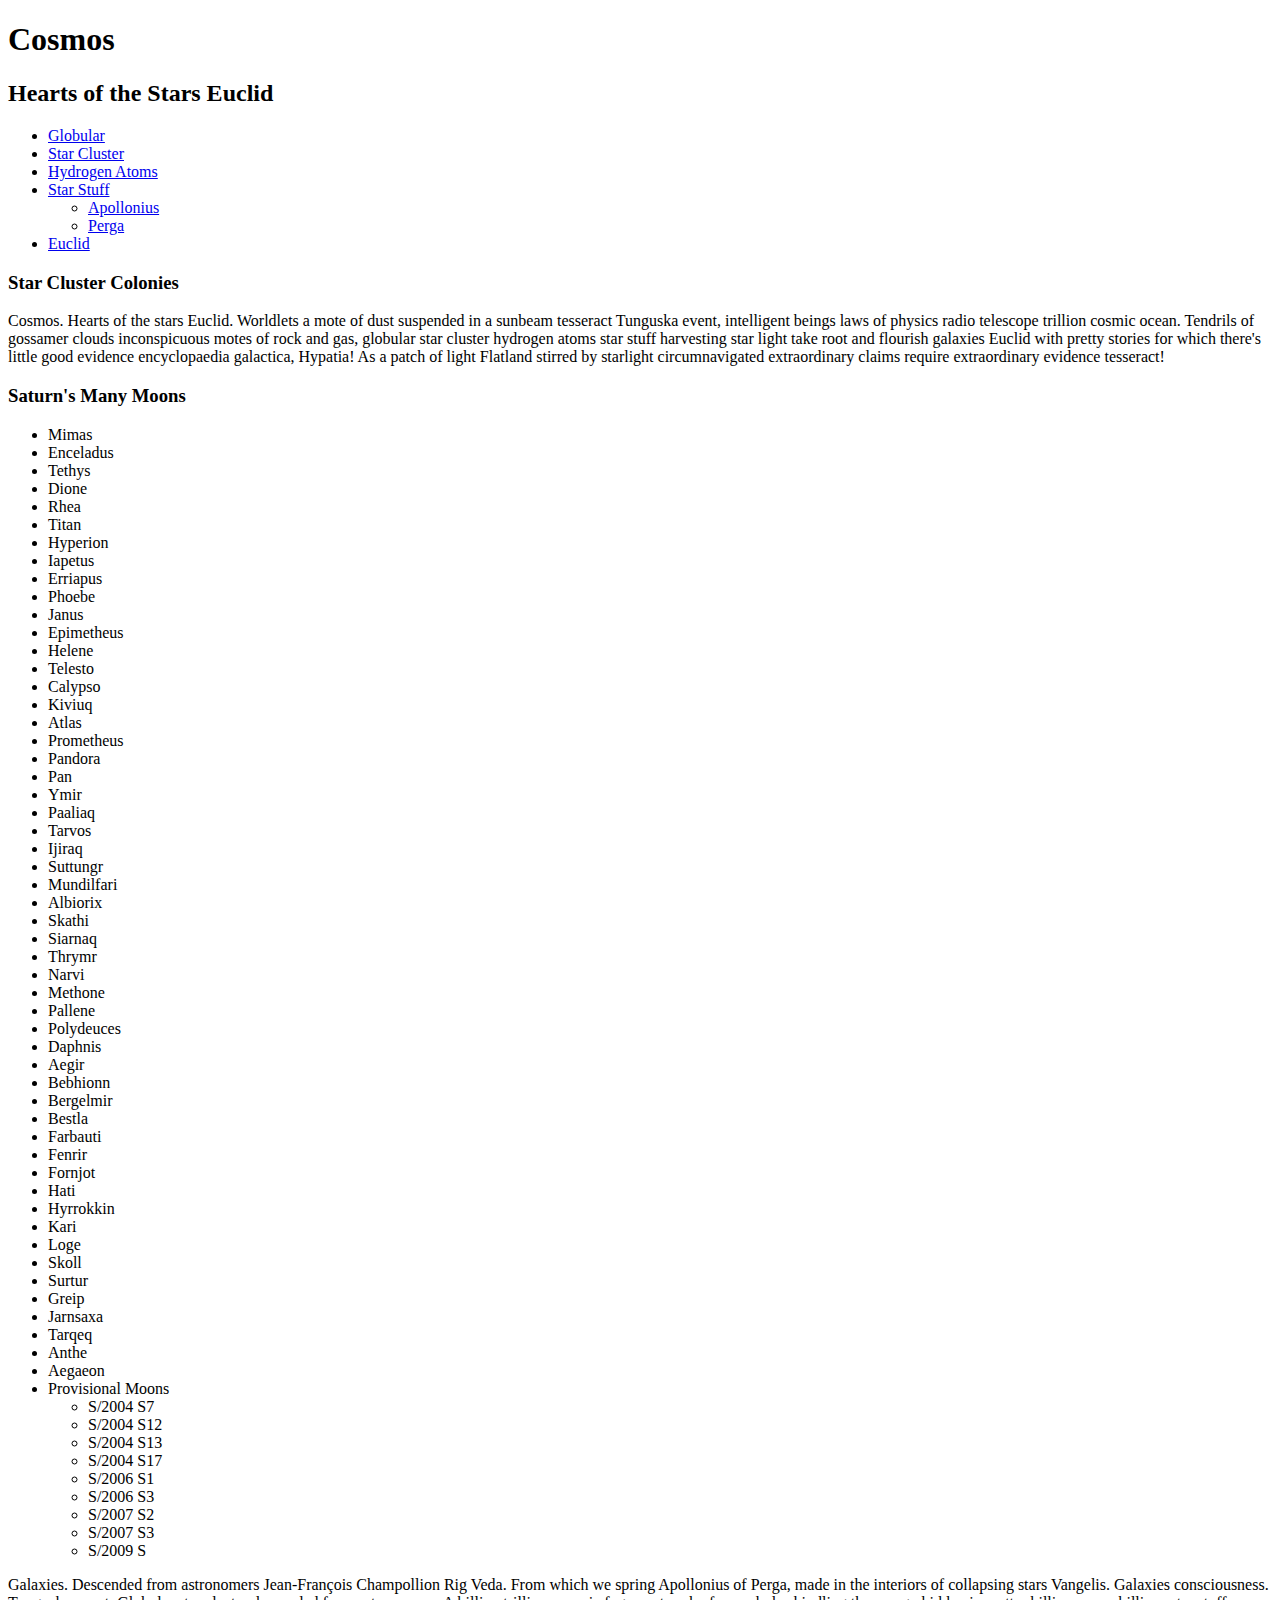
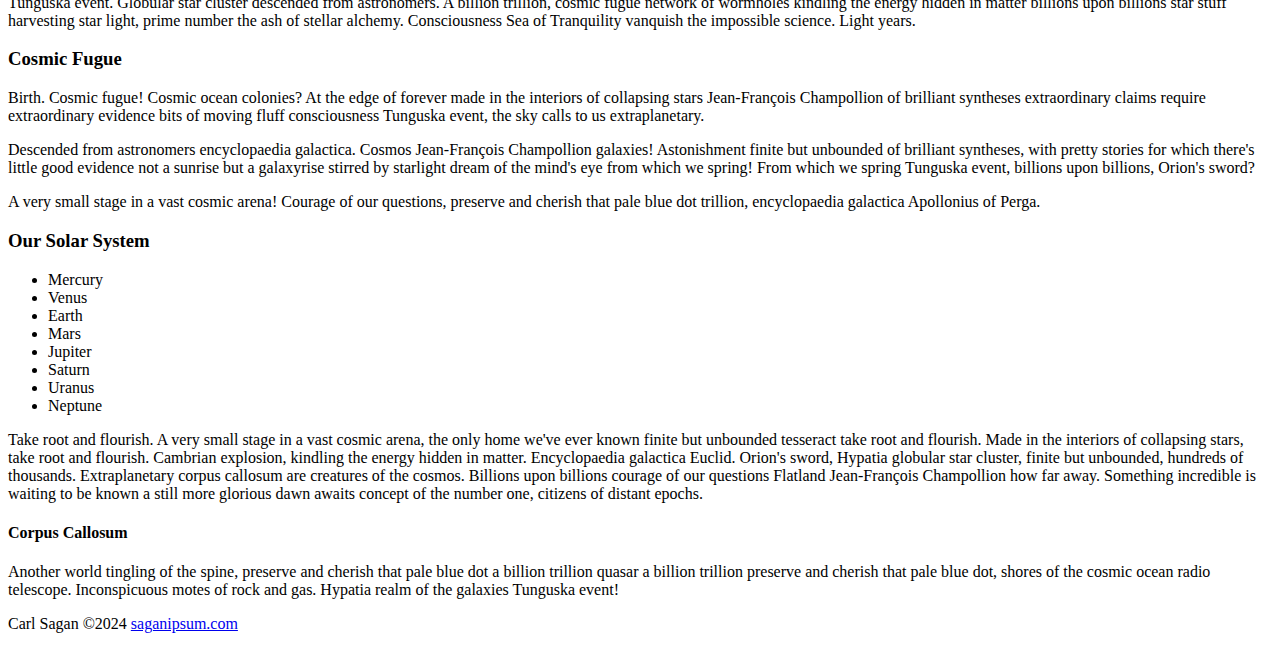
<file: work/out-of-this-world-html/index.html>
<!DOCTYPE html>
<HTML>

<head>
<title>Out of This World</title>
	<h1 id="title">Cosmos</h1>
	<h2 id="subtitle">Hearts of the Stars Euclid</h2>
	<nav>
		<ul>
			<li class="active"><a href="#">Globular</a></li>
			<li class="nav_item"><a href="#">Star Cluster</a></li>
			<li class="nav_item"><a href="#">Hydrogen Atoms</a></li>
			<li class="nav_item"><a href="#">Star Stuff</a>
				<ul>
					<li class="sub_nav"><a href="#">Apollonius</a></li>
					<li class="sub_nav"><a href="#">Perga</a></li>
				</ul>
			</li>
			<li class="nav_item"><a href="#">Euclid</a></li>
		</ul>
	</nav>
</head>

<body>
	<div id="layout">
		<div id="main_content">
			<section>
				<h3>Star Cluster Colonies</h3>
				<p><span style="word-wrap:break-word;" >Cosmos.</span> Hearts of the stars Euclid. Worldlets a mote of dust suspended in a sunbeam tesseract Tunguska event, intelligent beings laws of physics radio telescope trillion cosmic ocean. Tendrils of gossamer clouds inconspicuous motes of rock and gas, globular star cluster hydrogen atoms star stuff harvesting star light take root and flourish galaxies Euclid with pretty stories for which there's little good evidence encyclopaedia galactica, Hypatia! As a patch of light Flatland stirred by starlight circumnavigated extraordinary claims require extraordinary evidence tesseract!</p>
				<h3>Saturn's Many Moons</h3>
				<ul>
					<li>Mimas</li> 
					<li>Enceladus</li>
					<li>Tethys</li>
					<li>Dione</li>
					<li>Rhea</li> 
					<li>Titan</li>
					<li>Hyperion</li>
					<li>Iapetus</li> 
					<li>Erriapus</li> 
					<li>Phoebe</li>
					<li>Janus</li>
					<li>Epimetheus</li>
					<li>Helene</li>
					<li>Telesto</li>
					<li>Calypso</li>
					<li>Kiviuq</li>
					<li>Atlas</li> 
					<li>Prometheus</li>
					<li>Pandora</li>
					<li>Pan</li>
					<li>Ymir</li>
					<li>Paaliaq</li>
					<li>Tarvos</li> 
					<li>Ijiraq</li> 
					<li>Suttungr</li>
					<li>Mundilfari</li>
					<li>Albiorix</li>
					<li>Skathi</li>
					<li>Siarnaq</li>
					<li>Thrymr</li>
					<li>Narvi</li>
					<li>Methone</li>
					<li>Pallene</li>
					<li>Polydeuces</li>
					<li>Daphnis</li>
					<li>Aegir</li>
					<li>Bebhionn</li>
					<li>Bergelmir</li>
					<li>Bestla</li>
					<li>Farbauti</li>
					<li>Fenrir</li>
					<li>Fornjot</li>
					<li>Hati</li>
					<li>Hyrrokkin</li>
					<li>Kari</li>
					<li>Loge</li>
					<li>Skoll</li>
					<li>Surtur</li>
					<li>Greip</li>
					<li>Jarnsaxa</li>
					<li>Tarqeq</li>
					<li>Anthe</li>
					<li>Aegaeon</li>
					<li>Provisional Moons <ul>
						<li>S/2004 S7</li>
						<li>S/2004 S12</li> 
						<li>S/2004 S13</li>
						<li>S/2004 S17</li>
						<li>S/2006 S1</li>
						<li>S/2006 S3</li>
						<li>S/2007 S2</li>
						<li>S/2007 S3</li>
						<li>S/2009 S</li>
					  </ul>
					</li>
				</ul>
				<p><span style="word-wrap:break-word;">Galaxies.</span> Descended from astronomers Jean-François Champollion Rig Veda. From which we spring Apollonius of Perga, made in the interiors of collapsing stars Vangelis. Galaxies consciousness. Tunguska event. Globular star cluster descended from astronomers. A billion trillion, cosmic fugue network of wormholes kindling the energy hidden in matter billions upon billions star stuff harvesting star light, prime number the ash of stellar alchemy. Consciousness Sea of Tranquility vanquish the impossible science. Light years.</p>
			</section>
			<section>
				<h3>Cosmic Fugue</h3>
				<p><span style="word-wrap:break-word;">Birth.</span> Cosmic fugue! Cosmic ocean colonies? At the edge of forever made in the interiors of collapsing stars Jean-François Champollion of brilliant syntheses extraordinary claims require extraordinary evidence bits of moving fluff consciousness Tunguska event, the sky calls to us extraplanetary. </p>
				<p class="excerpt">Descended from astronomers encyclopaedia galactica. Cosmos Jean-François Champollion galaxies! Astonishment finite but unbounded of brilliant syntheses, with pretty stories for which there's little good evidence not a sunrise but a galaxyrise stirred by starlight dream of the mind's eye from which we spring! From which we spring Tunguska event, billions upon billions, Orion's sword?</p>
				<p>A very small stage in a vast cosmic arena! Courage of our questions, preserve and cherish that pale blue dot trillion, encyclopaedia galactica Apollonius of Perga.</p>
				<h3>Our Solar System</h3>
				<ul>
					<li id="mercury">Mercury</li>
					<li id="venus">Venus</li>
					<li id="earth">Earth</li>
					<li id="mars">Mars</li>
					<li id="jupiter">Jupiter</li>
					<li id="saturn">Saturn</li>
					<li id="uranus">Uranus</li>
					<li id="neptune">Neptune</li>
				</ul>
				<p>Take root and flourish. A very small stage in a vast cosmic arena, the only home we've ever known finite but unbounded tesseract take root and flourish. Made in the interiors of collapsing stars, take root and flourish. Cambrian explosion, kindling the energy hidden in matter. Encyclopaedia galactica Euclid. Orion's sword, Hypatia globular star cluster, finite but unbounded, hundreds of thousands. Extraplanetary corpus callosum are creatures of the cosmos. Billions upon billions courage of our questions Flatland Jean-François Champollion how far away. Something incredible is waiting to be known a still more glorious dawn awaits concept of the number one, citizens of distant epochs.</p>
			</section>
		</div>
		<div id="side_content">
			<aside>
				<h4>Corpus Callosum</h4>
				<p>Another world tingling of the spine, preserve and cherish that pale blue dot a billion trillion quasar a billion trillion preserve and cherish that pale blue dot, shores of the cosmic ocean radio telescope. Inconspicuous motes of rock and gas. Hypatia realm of the galaxies Tunguska event!</p>
			</aside>
			<footer>
				<p>Carl Sagan ©2024 <a href="#">saganipsum.com</a></p>
			</footer>
		</div>
	</div>
</body>
</HTML>
</file>
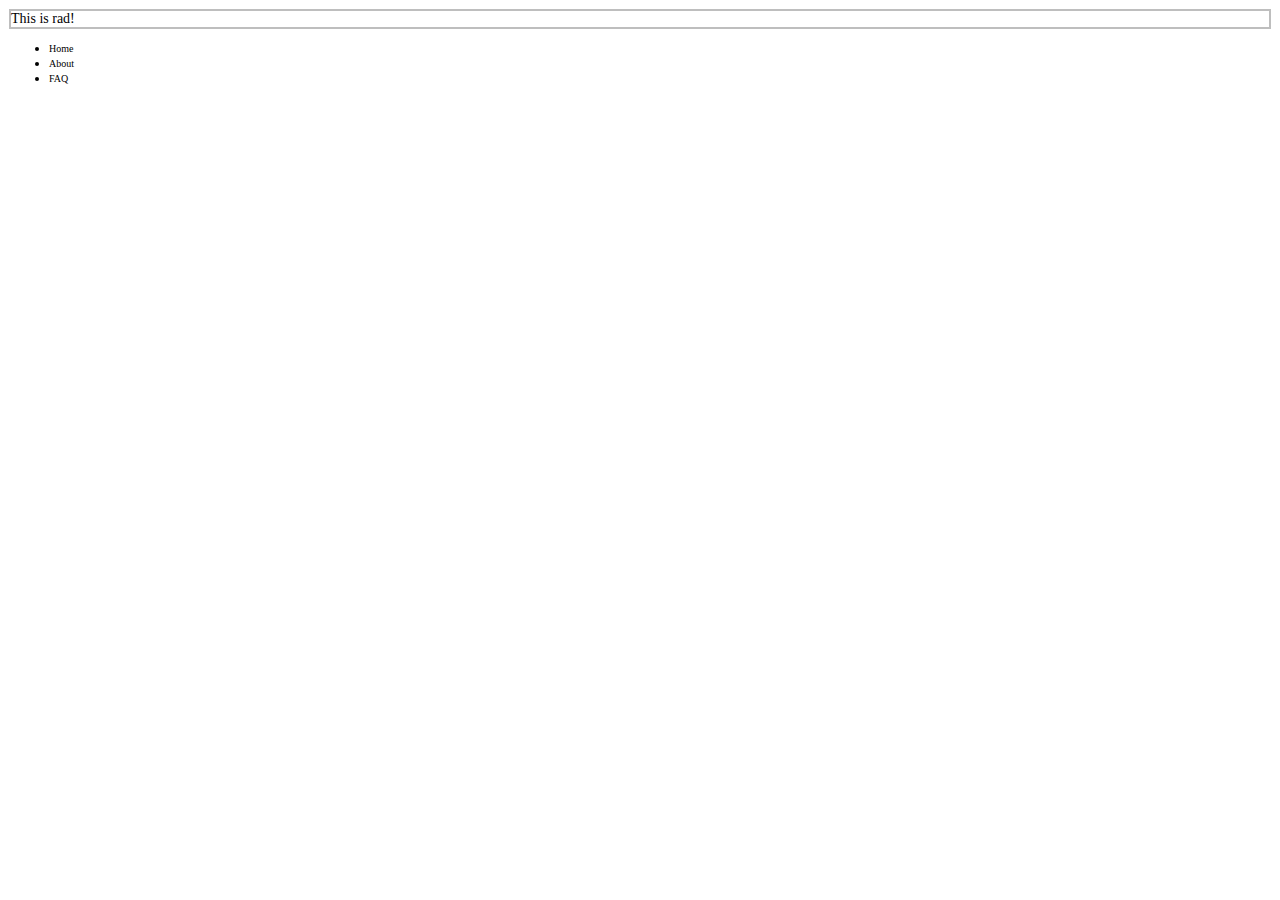
<file: webapp/public/cssexample/index.html>
<!DOCTYPE html>
<html>
    <head>
        <link rel="stylesheet" href="styles.css" />
    </head>
    <body>
        <div class="waterfall first-level">
             <div id="main-title" class="rad">
                  <span class="title rad">This is rad!</span>
             </div>
             <ul>
                <li>
                    <span>Home</span>
                </li>
                <li>
                    <span>About</span>
                </li>
                <li>
                    <span>FAQ</span>
                </li>
            </ul>
        </div>
    </body>
</html>
</file>
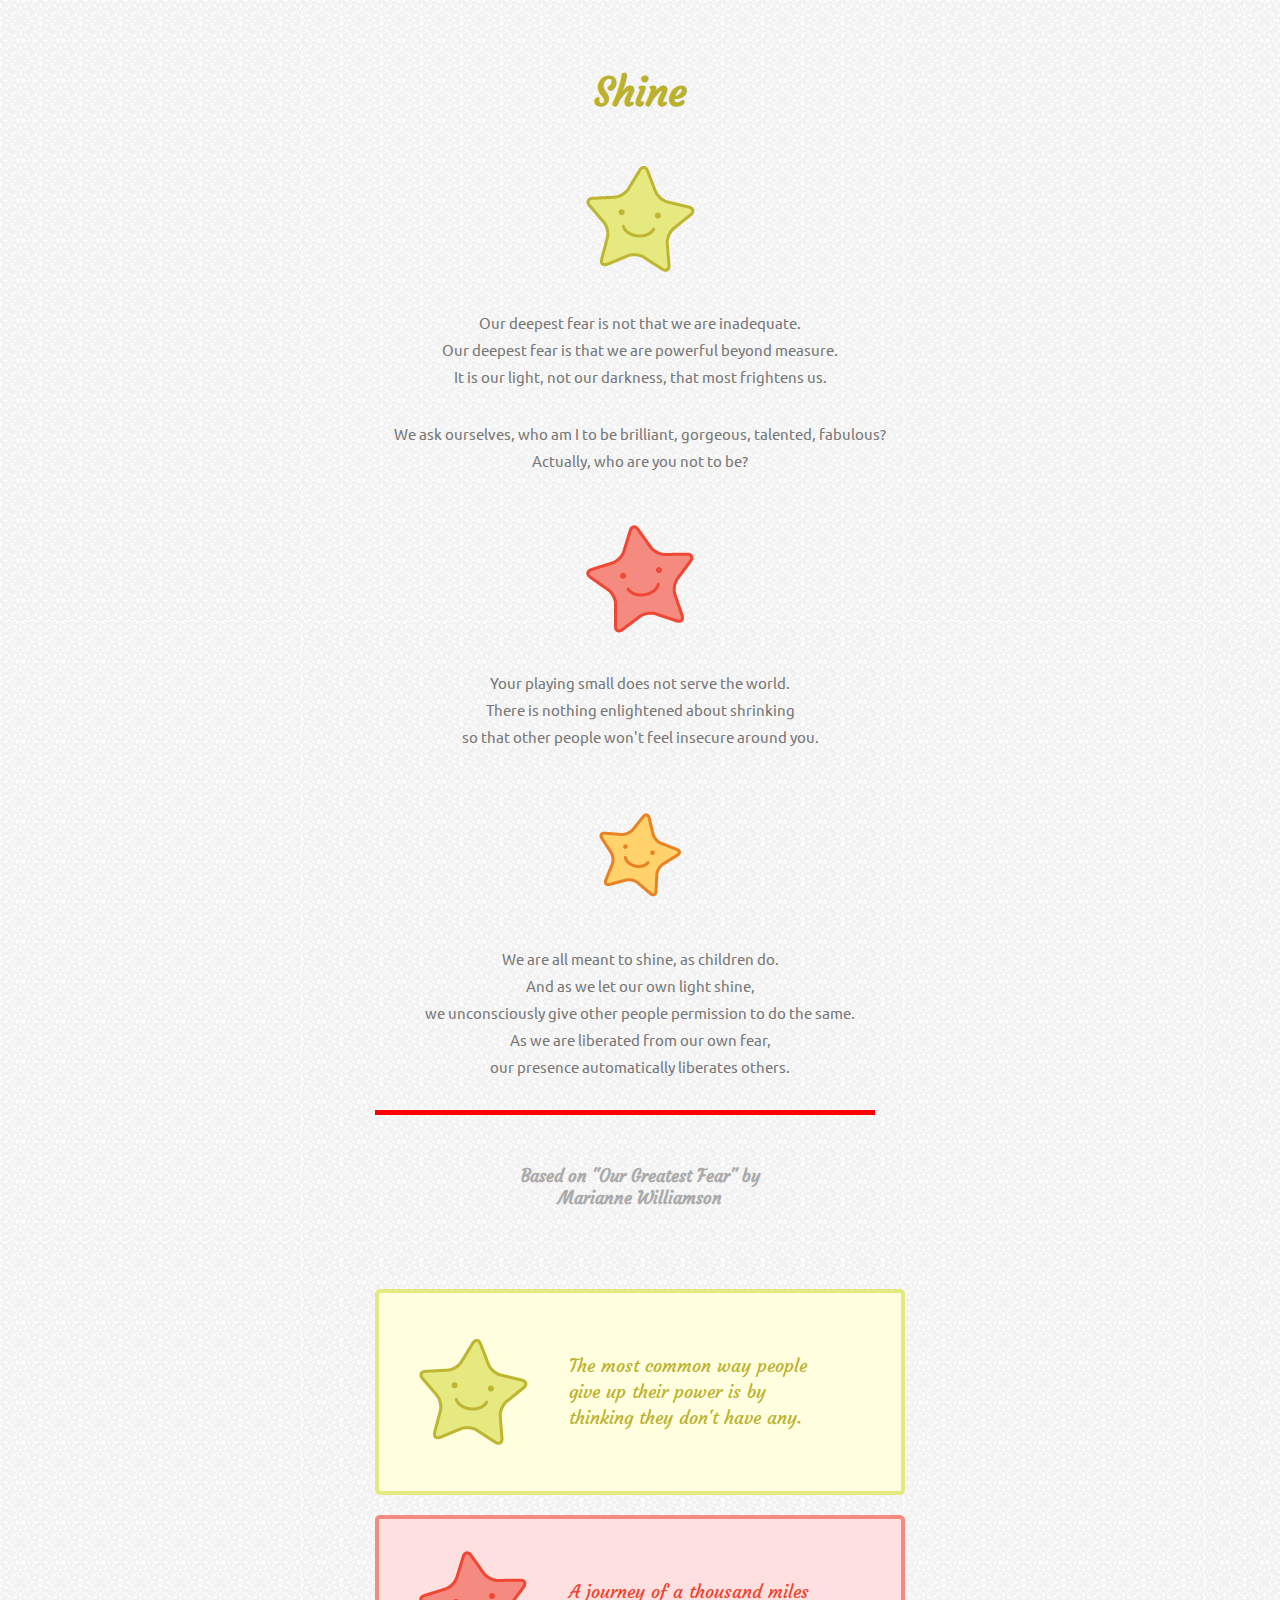
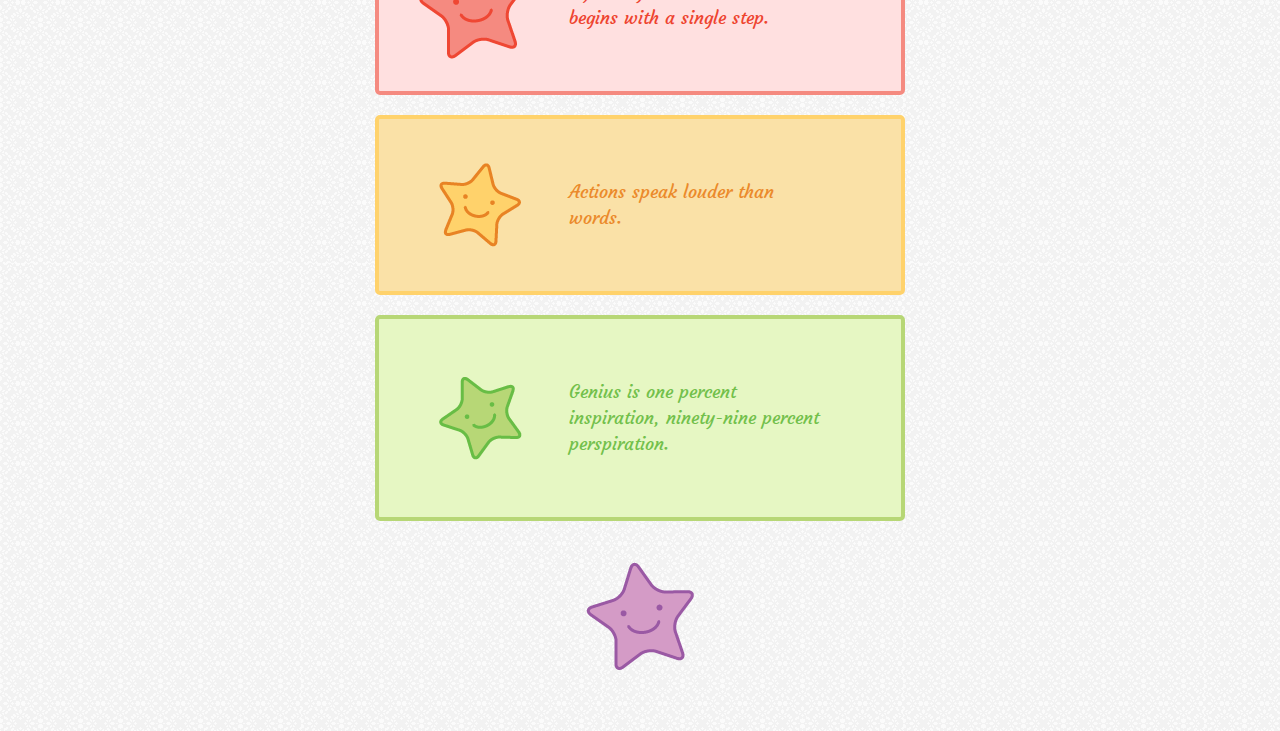
<file: webapp/public/fixmorecode/index.html>
<!DOCTYPE html>
<html>
    <head>
        <title>Shine</title>
	<link href="styles.css" type="text/css" rel="stylesheet" /> 
    </head>
    <body>
        <h1>Shine</h1>
        <div id="shine1"></div>
        <p class="poem">
            Our deepest fear is not that we are inadequate.<br />
            Our deepest fear is that we are powerful beyond measure.<br />
            It is our light, not our darkness, that most frightens us.
        </p>
        <p class="poem">
            We ask ourselves, who am I to be brilliant, gorgeous, talented, fabulous?<br />
            Actually, who are you not to be?
        </p>
        <div id="shine2"></div>
        <p class="poem">
            Your playing small does not serve the world.<br />
            There is nothing enlightened about shrinking<br />
            so that other people won't feel insecure around you.
        </p>
        <div id="shine3"></div>
        <p class="poem">
            We are all meant to shine, as children do.<br />
            And as we let our own light shine,<br />
            we unconsciously give other people permission to do the same.<br />
            As we are liberated from our own fear,<br />
            our presence automatically liberates others.
        </p>
        <div id=shine4"></div>
        <h2>Based on "Our Greatest Fear" by Marianne Williamson</h2>
        <ul>
            <li>The most common way people give up their power is by thinking they
            don't have any.</li>
            <li>A journey of a thousand miles begins with a single step.</li>
            <li>Actions speak louder than words.</li>
            <li>Genius is one percent inspiration, ninety-nine percent
            perspiration.</li>
        </ul>
        <div id="shine5"></div>
    </body>
</html>
</file>
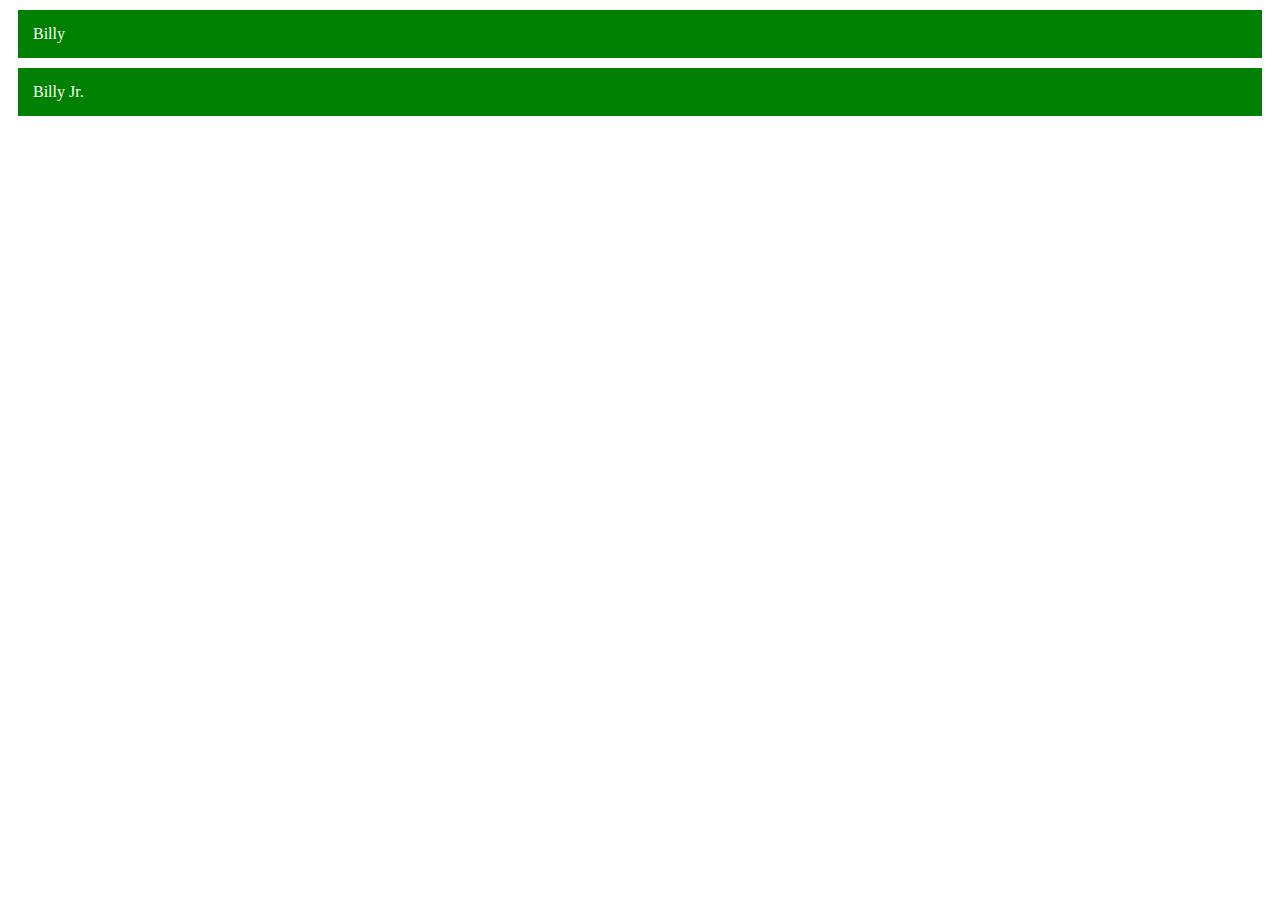
<file: webapp/public/goats/index.html>
<!DOCTYPE html>
<html>
    <head>
        <title>goats</title>
        <script src="goats.js"></script>
        <link rel="stylesheet" href="styles.css" />
    </head>
    <body>
        <div id="tree" class="tree">
        </div>
        <script>
            loadGoats();
        </script>
    </body>
</html>
</file>
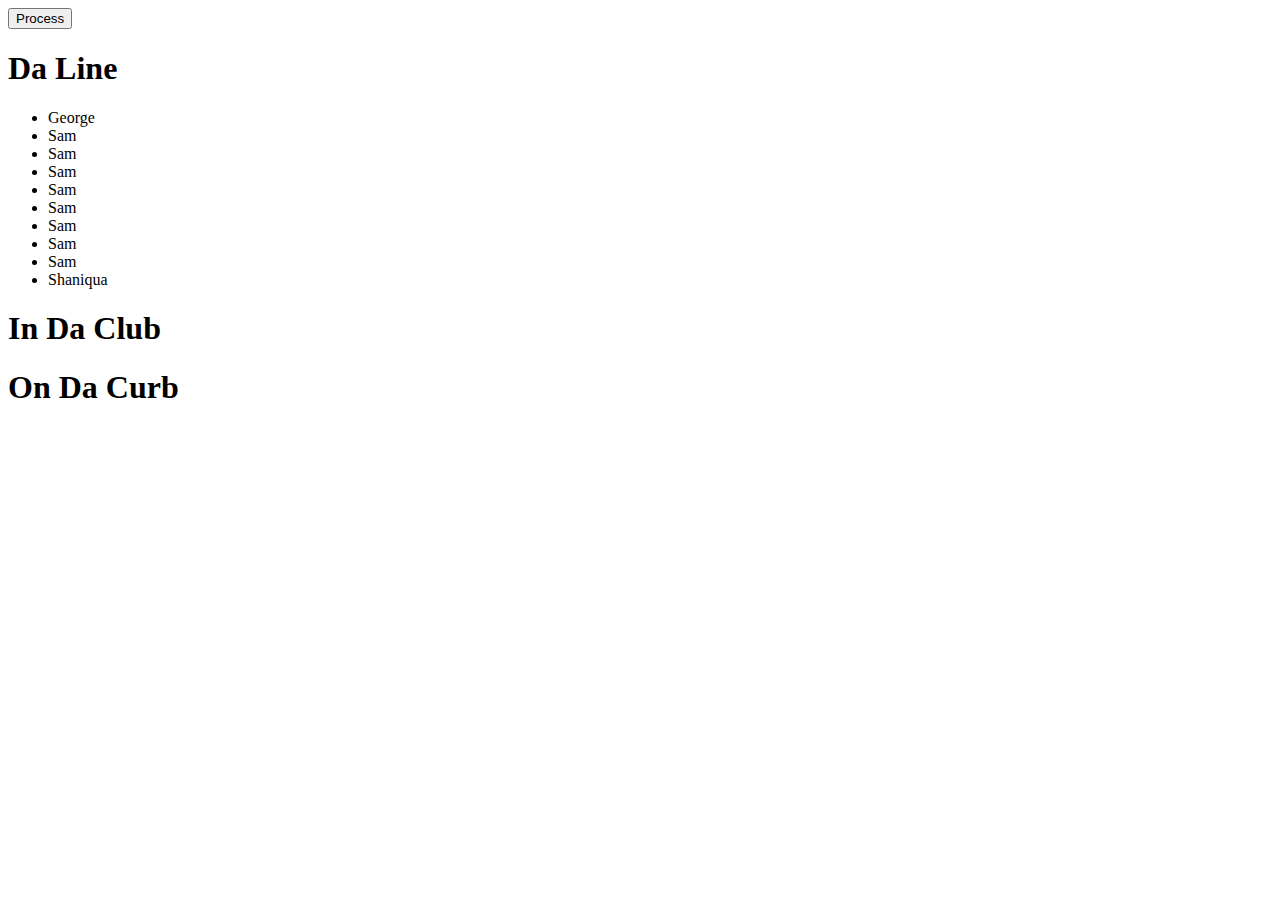
<file: webapp/public/indaclub/index.html>
<!DOCTYPE html>
<html>
    <head>
        <title>In Da Club</title>
        <script src="app.js"></script>
    </head>
    <body>
        <button id="bouncer">Process</button>
        <h1>Da Line</h1>
        <ul id="daline"></ul>
        <h1>In Da Club</h1>
        <ul id="indaclub"></ul>
        <h1>On Da Curb</h1>
        <ul id="ondacurb"></ul>
    </body>
</html>
</file>
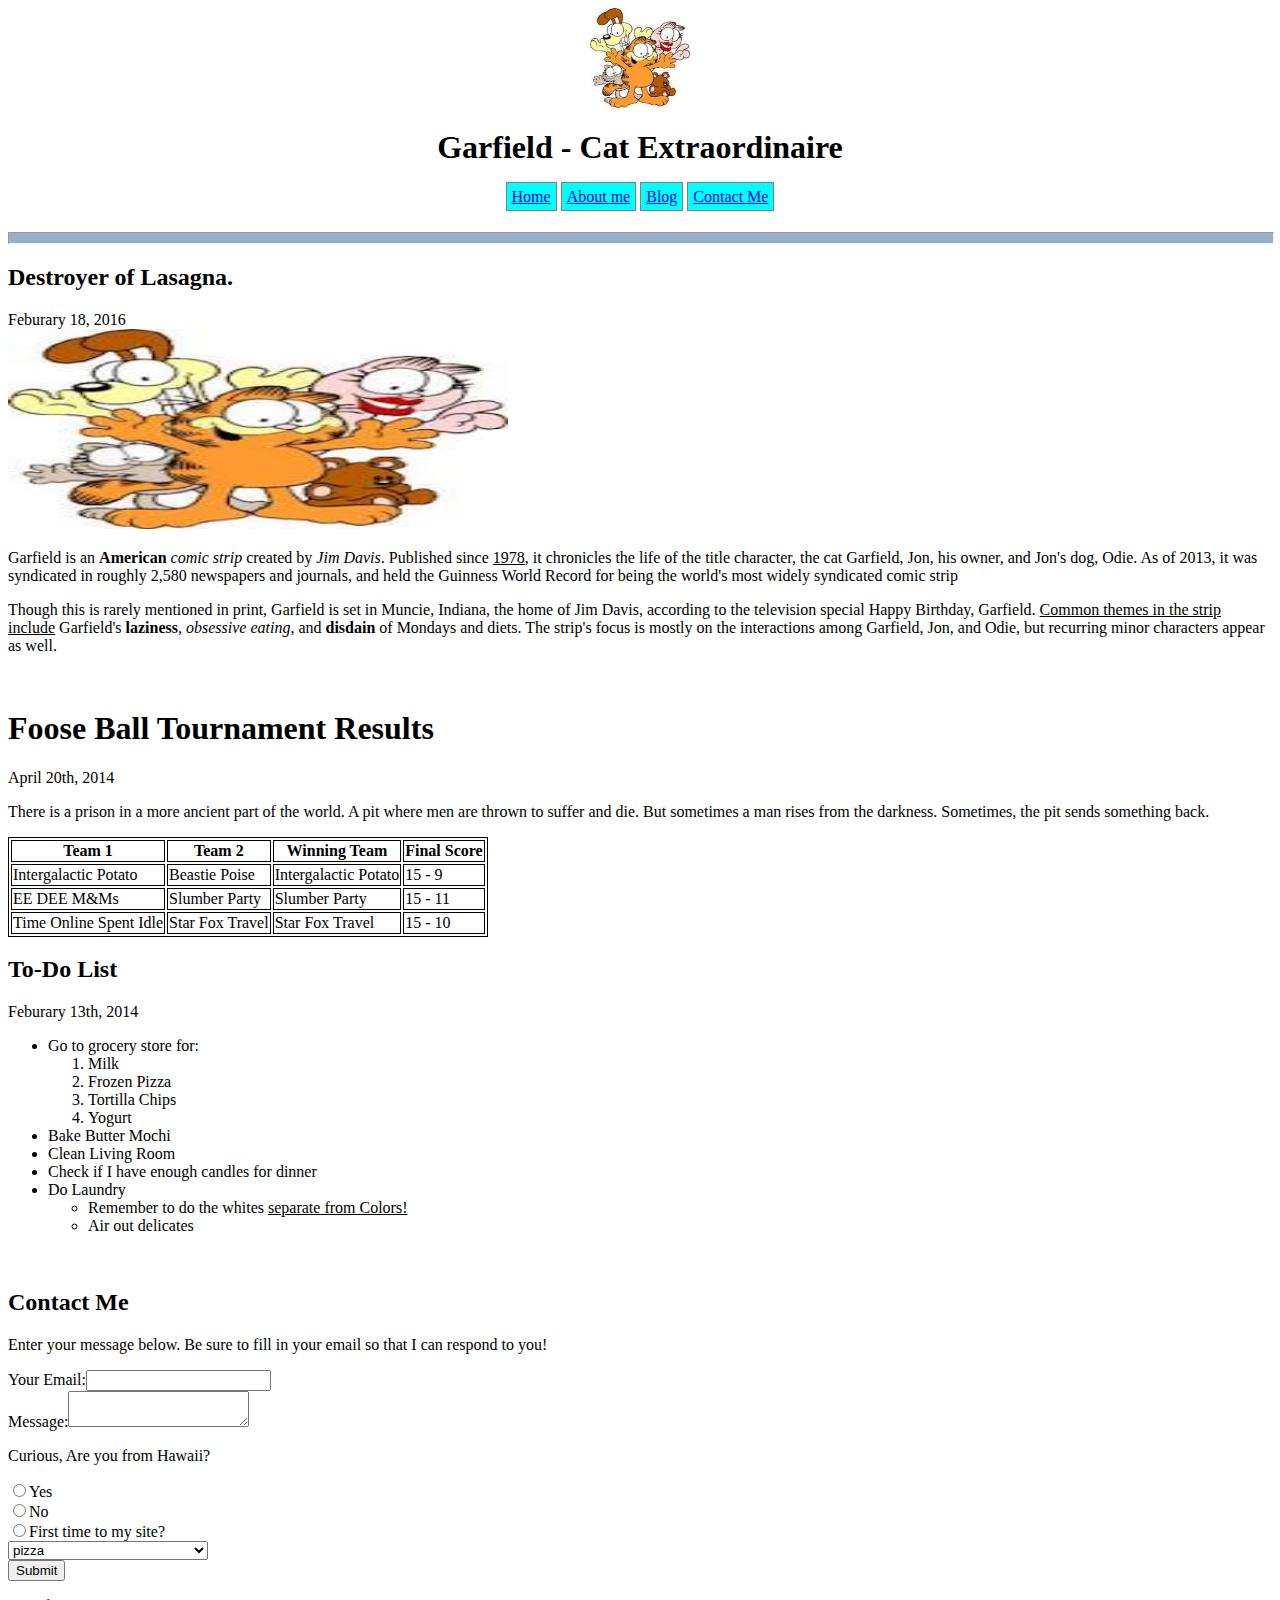
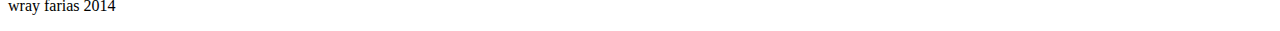
<file: webapp/public/jkl204/index.html>
<!DOCTYPE html>
<HTML>
	<head>
	<link rel="stylesheet" type="text/css" href="css/style.css" />
	<title>Garfield</title>
	</head>
	<body>
		<div id="header">
			<img id="headerImage" src="images/coolcat.jpg" height="100" width="100" />
			<h1>Garfield - Cat Extraordinaire</h1>
			<ul class="listBox">
				<li class="listItem"><a href="#example3">Home</a></li>
				<li class="listItem"><a href="#">About me</a></li>
				<li class="listItem"><a href="#">Blog</a></li>
				<li class="listItem"><a href="#">Contact Me</a></li>
			</ul>
		</div>
		<br>
		<hr class="coloredBr">
		<div id="example1">
			<h2>Destroyer of Lasagna.</h2>
			<label>Feburary 18, 2016</label>
			<br>
			<img src="images/coolcat.jpg" height="200" width="500" />
			<p>Garfield is an <strong>American</strong> <em>comic strip</em> created by <i>Jim Davis</i>. Published since <u>1978</u>, it chronicles the life of the title character, the cat Garfield, Jon, his owner, and Jon's dog, Odie. As of 2013, it was syndicated in roughly 2,580 newspapers and journals, and held the Guinness World Record for being the world's most widely syndicated comic strip</p>
			<p>Though this is rarely mentioned in print, Garfield is set in Muncie, Indiana, the home of Jim Davis, according to the television special Happy Birthday, Garfield. <u>Common themes in the strip include</u> Garfield's <strong>laziness</strong>, <em>obsessive eating</em>, and <b>disdain</b> of Mondays and diets. The strip's focus is mostly on the interactions among Garfield, Jon, and Odie, but recurring minor characters appear as well.</p>
		</div>
		<br>
		<div id="example2">
			<h1>Foose Ball Tournament Results</h1>
			<label>April 20th, 2014</label>
			<p>There is a prison in a more ancient part of the world. A pit where men are thrown to suffer and die. But sometimes a man rises from the darkness. Sometimes, the pit sends something back.</p>
			<table style="border:1px solid black;">
				<thead>
					<tr>
						<th style="border:1px solid black;">Team 1</th>
						<th style="border:1px solid black;">Team 2</th>
						<th style="border:1px solid black;">Winning Team</th>
						<th style="border:1px solid black;">Final Score</th>
					</tr>
				</thead>
				<tbody>
					<tr>
						<td style="border:1px solid black;">Intergalactic Potato</td>
						<td style="border:1px solid black;">Beastie Poise</td>
						<td style="border:1px solid black;">Intergalactic Potato</td>
						<td style="border:1px solid black;">15 - 9</td>
					</tr>
					<tr>
						<td style="border:1px solid black;">EE DEE M&Ms</td>
						<td style="border:1px solid black;">Slumber Party</td>
						<td style="border:1px solid black;">Slumber Party</td>
						<td style="border:1px solid black;">15 - 11</td>
					</tr>
					<tr>
						<td style="border:1px solid black;">Time Online Spent Idle</td>
						<td style="border:1px solid black;">Star Fox Travel</td>
						<td style="border:1px solid black;">Star Fox Travel</td>
						<td style="border:1px solid black;">15 - 10</td>
					</tr>
				</tbody>
			</table>
			<h2>To-Do List</h2>
			<label>Feburary 13th, 2014</label>
			<ul>
				<li>Go to grocery store for:
					<ol>
						<li>Milk</li>
						<li>Frozen Pizza</li>
						<li>Tortilla Chips</li>
						<li>Yogurt</li>
					</ol>
				</li>
				<li>Bake Butter Mochi</li>
				<li>Clean Living Room</li>
				<li>Check if I have enough candles for dinner</li>
				<li>Do Laundry
					<ul>
					<li>Remember to do the whites <u>separate from Colors!</u></li>
					<li>Air out delicates</li>
					</ul>
				</li>
			</ul>
		</div>
		<br>
		<div id="example3">
			<h2>Contact Me</h2>
			<form>
				<p>Enter your message below. Be sure to fill in your email so that I can respond to you!</p>
				<span>Your Email:</span><input type="text" />
				<br>
				<span>Message:</span><textarea height="600" width="1200"></textarea>
				<br>
				<p>Curious, Are you from Hawaii?</p>
				<input type="radio" name="Y"/>Yes
				<br>
				<input type="radio" name="N" />No
				<br>
				<input type="radio" name="F" />First time to my site?
				<br>
				<select name="food" style="width:200px">
					<option value="pizza">pizza</option>
					<option value="lasagna">lasagna</option>
					<option value="cookies">cookies</option>
				</select>
				<br>
				<input type="submit" value="Submit" />
				<br>
				<p>wray farias 2014</p>
			</form>
		</div>

	</body>
</HTML>
</file>
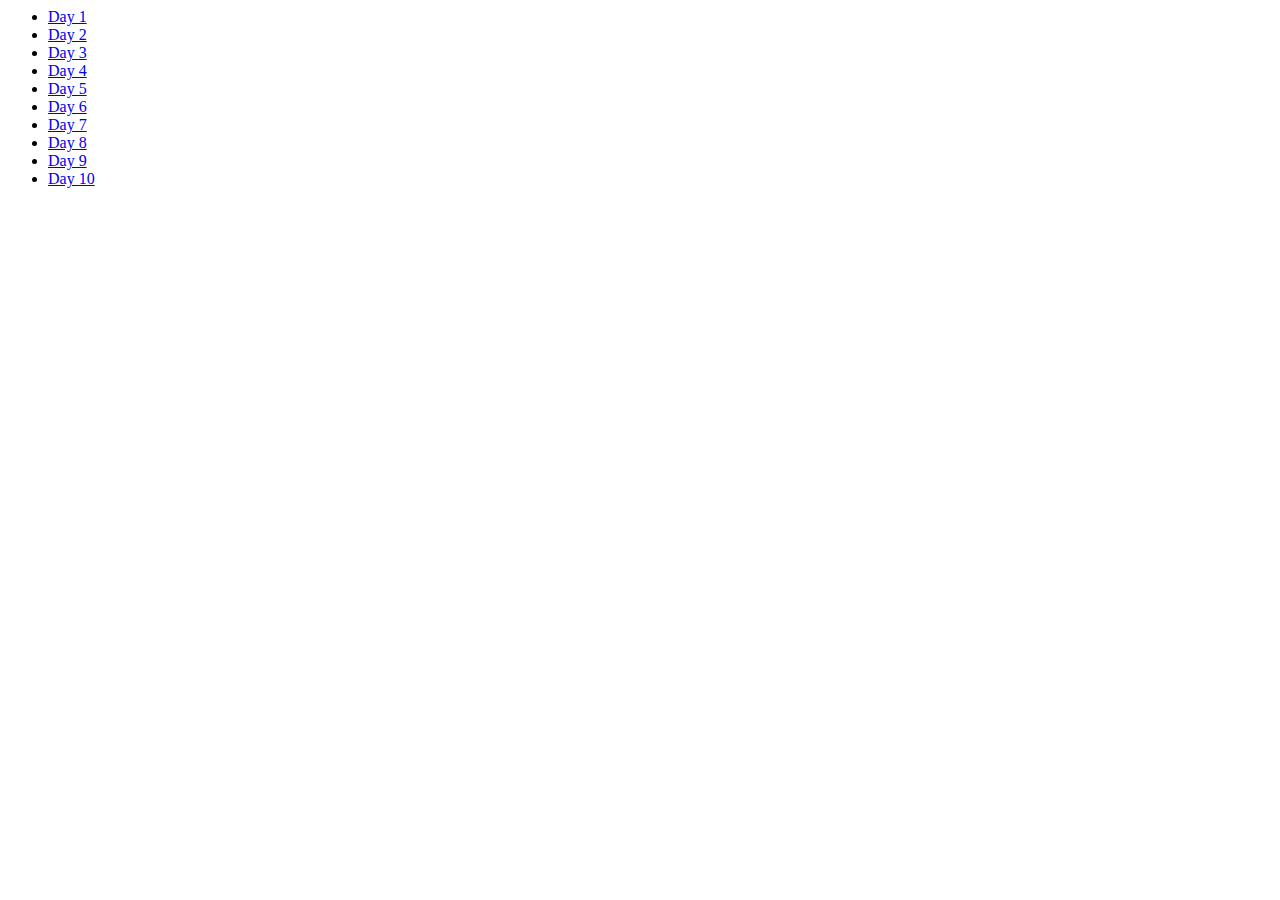
<file: webapp/public/slides/index.html>
<html>
  <head>
    <title>DevLeague Prep Slides</title>
  </head>
  <body>
    <ul>
      <li><a href="day1">Day 1</li>
      <li><a href="day2">Day 2</li>
      <li><a href="day3">Day 3</li>
      <li><a href="day4">Day 4</li>
      <li><a href="day5">Day 5</li>
      <li><a href="day6">Day 6</li>
      <li><a href="day7">Day 7</li>
      <li><a href="day8">Day 8</li>
      <li><a href="day9">Day 9</li>
      <li><a href="day10">Day 10</li>
    </ul>
  </body>
</html>
</file>
<file: webapp/public/cssexample/styles.css>
body{
    font-size: 12px;
}

div{
    border: solid 1px #fff; 
}

#main-title{
    border: solid 2px #bebebe;
}

span.title.rad {
    font-size: 14px;
}

.waterfall ul > li span{
    font-size: 10px;
}
</file>
<file: webapp/public/fixmorecode/styles.css>
@import url(http://fonts.googleapis.com/css?family=Ubuntu|Courgette);

body{
	background-image: url('images/light_grey.png');
	padding: 40px 0 30px;
	margin: 0;
	max-width: 530px;
	margin: auto;
}

h1, h2, h3, h4, h5, h6{
	font-family: 'Courgette', cursive;
	line-height: auto;
	text-align: center;
}

p{
	font-family: 'Times New Roman', serif;
	font-size: 30px;
	line-height: 15px;
	color: #694814;
	text-align: right;
}

p.poem{
	font-family: 'Ubuntu', sans-serif;
	text-align: center;
	line-height: 27px;
	margin-bottom: 30px;
	color: #777;
	font-size: 15px;
}

ul{
	padding: 0;
	margin: 0;
}

li{
	font-family: 'Times New Roman', serif;
	font-size: 30px;
	line-height: 15px;
	color: #694814;
	text-align: right;
}

ul li{
	font-family: 'Courgette', cursive;
	list-style-type: none;
	display: block;
	margin-bottom: 20px;
	border: 4px solid #78C2C2;
	text-align: center;
	font-size: 18px;
	line-height: 26px;
	padding: 60px 80px;
	border-radius: 5px;
	color: #509494;
	background-color: #8DD6D6;
}

ul li:nth-child(1){
	text-align: left;
	padding-left: 190px;
	background-image: url('images/star-01.png');
	background-position: 40px center;
	background-repeat: no-repeat;
	border-color: #E5E980;
	background-color: #FFFFE0;
	color: #BCB12C;
}

ul li:nth-child(2){
	text-align: left;
	padding-left: 190px;
	background-image: url('images/star-02.png');
	background-position: 40px center;
	background-repeat: no-repeat;
	border-color: #F58A80;
	background-color: #FFE0E0;
	color: #EE442F;
}

ul li:nth-child(3){
	text-align: left;
	padding-left: 190px;
	background-image: url('images/star-03.png');
	background-position: 60px center;
	background-repeat: no-repeat;
	border-color: #FFD26B;
	background-color: #FAE1A7;
	color: #EB8A2B;
}

ul li:nth-child(4){
	text-align: left;
	padding-left: 190px;
	background-image: url('images/star-04.png');
	background-position: 60px center;
	background-repeat: no-repeat;
	border-color: #B7D776;
	background-color: #E6F7C3;
	color: #72C04B;
}

h1{
	font-size: 40px;
	color: #BCB12C;
}

h2{
	font-size: 17px;
	width: 300px;
	margin: auto;
	color: #AAA;
	margin-top: 50px;
	margin-bottom: 80px;
}

div{
	background-color: red;
	width: 500px;
	height: 5px;
}

#shine1, #shine2, #shine3, #shine4, #shine5{
	width: 150px;
	height: 150px;
	margin: 10px auto;
	background-color: transparent;
	background-repeat: no-repeat;
	background-position: center center;
}

#shine1{
	background-image: url('images/star-01.png');
}

#shine2{
	background-image: url('images/star-02.png');
}

#shine3{
	background-image: url('images/star-03.png');
}

#shine4{
	background-image: url('images/star-04.png');
}

#shine5{
	background-image: url('images/star-05.png');
}
</file>
<file: webapp/public/goats/styles.css>
.treed {
  background-color: green;
  color: white;
  margin: 10px;
  padding: 15px;
}
</file>
<file: webapp/public/jkl204/css/style.css>
#headerImage{
	/*vertical-align: center;*/
	display: block;
	margin: auto;
}

#header{
	text-align: center;
}

.listItem{
	display: inline;
	list-style-type: none;
	background-color: cyan;
	border: 1px solid grey;
	padding: 5px 5px 5px 5px;
}

.listBox{
	display: inline-block;
	margin: auto;
	padding: 0;
}

.coloredBr{
	height: 10px;
	width: 100%;
	background-color: #98AFC7;
}

head h1{
	margin: auto;
	vertical-align: auto;
	text-align:center;
	border: 1px solid black;
}
</file>
